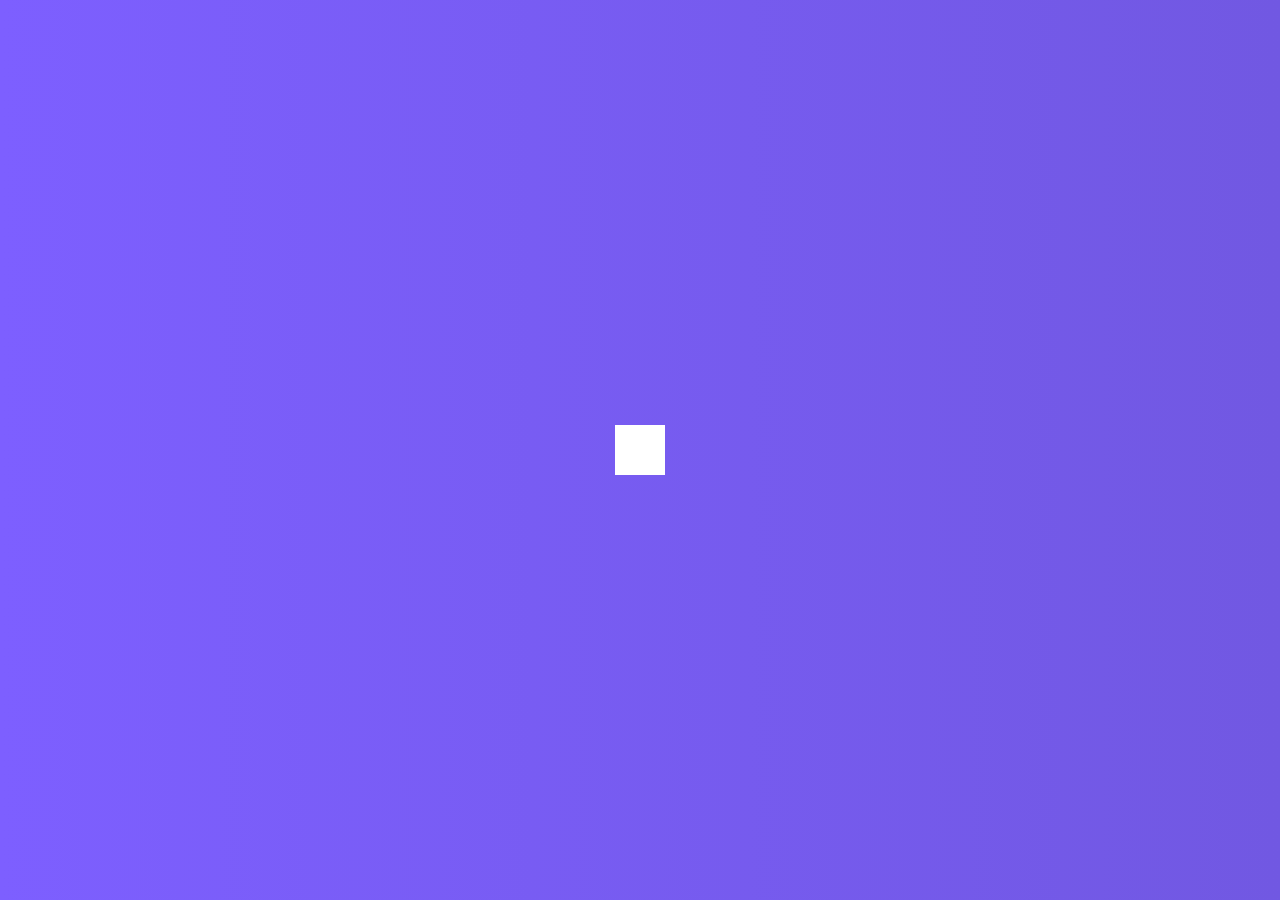
<file: Hidden_Search_Widget/index.html>
<!DOCTYPE html>
<html lang="en">
<head>
    <meta charset="UTF-8">
    <meta name="viewport" content="width=device-width, initial-scale=1.0">
    <link rel="stylesheet" href="style.css">
    <link rel="stylesheet" href="https://cdnjs.cloudflare.com/ajax/libs/font-awesome/6.5.1/css/all.min.css" integrity="sha512-DTOQO9RWCH3ppGqcWaEA1BIZOC6xxalwEsw9c2QQeAIftl+Vegovlnee1c9QX4TctnWMn13TZye+giMm8e2LwA==" crossorigin="anonymous" referrerpolicy="no-referrer" />
    <title>Hidden Search</title>
</head>
<body>
    <div class="search">
        <input type="text" class="input" placeholder="Search...">
        <button class="btn">
            <i class="fas fa-search"></i>
        </button>
    </div>
    <script src="script.js"></script>
</body>
</html>
</file>
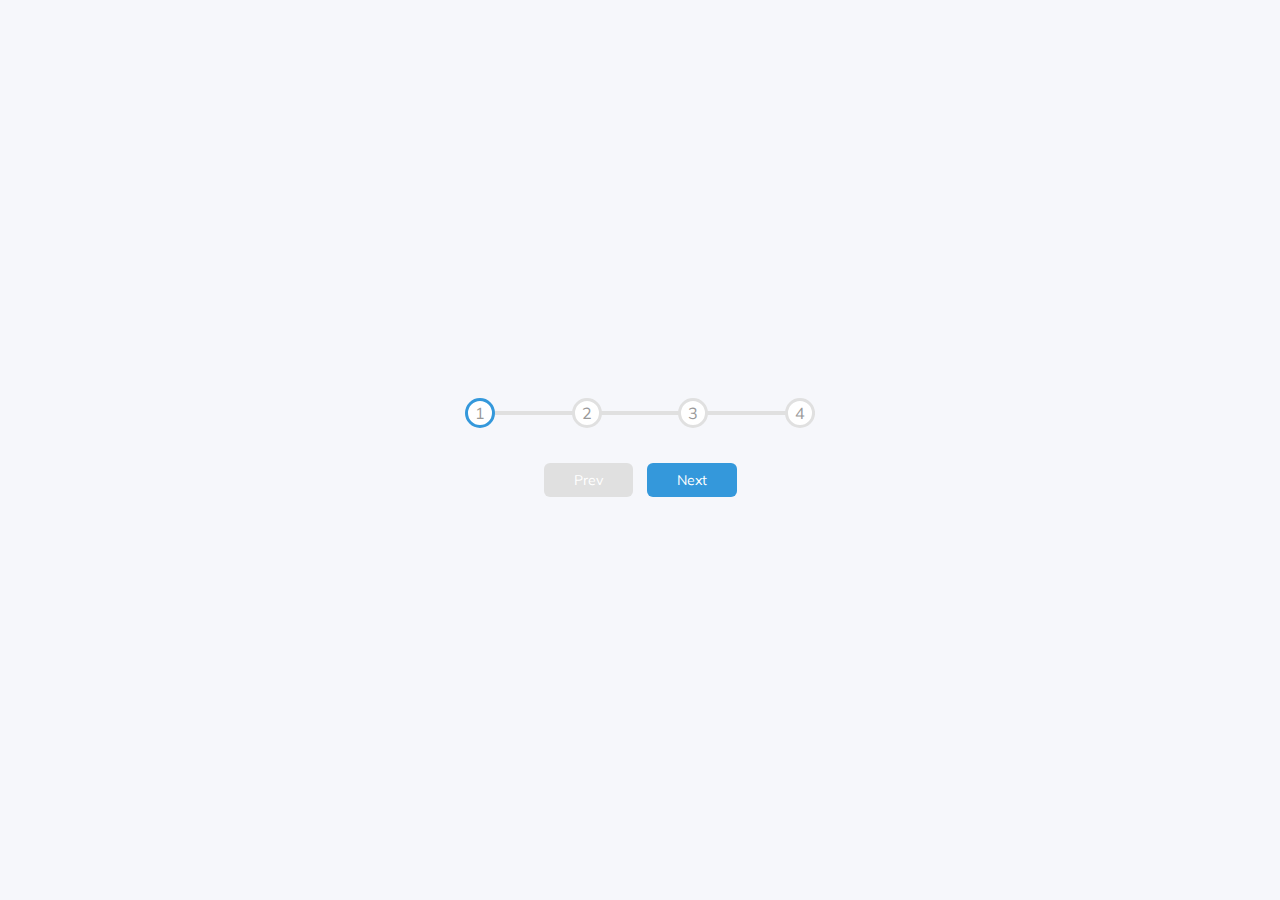
<file: Progress_Steps/index.html>
<!DOCTYPE html>
<html lang="en">
<head>
    <meta charset="UTF-8">
    <meta name="viewport" content="width=device-width, initial-scale=1.0">
    <link rel="stylesheet" href="style.css">
    <!-- <link rel="stylesheet" href="https://cdnjs.cloudflare.com/ajax/libs/font-awesome/6.5.1/css/all.min.css" integrity="sha512-DTOQO9RWCH3ppGqcWaEA1BIZOC6xxalwEsw9c2QQeAIftl+Vegovlnee1c9QX4TctnWMn13TZye+giMm8e2LwA==" crossorigin="anonymous" referrerpolicy="no-referrer" /> -->
    <title>Project Steps</title>
</head>
<body>
    <div class="container">
        <div class="progress-container">
            <div class="progress" id="progress"></div>
            <div class="circle active">1</div>
            <div class="circle">2</div>
            <div class="circle">3</div>
            <div class="circle">4</div>
        </div>

        <button class="btn" id="prev" disabled>Prev</button>
        <button class="btn" id="next">Next</button>
    </div>
    <script src="script.js"></script>
</body>
</html>
</file>
<file: Hidden_Search_Widget/style.css>
@import url('https://fonts.googleapis.com/css2?family=Roboto:wght@400;700&display=swap');

* {
    box-sizing: border-box;
}

body {
    background-image: linear-gradient(90deg, #7d5fff, #7158e2);
    font-family: 'Roboto', sans-serif;
    display: flex;
    align-items: center;
    justify-content: center;
    height: 100vh;
    overflow: hidden;
    margin: 0;
}

.search {
    position: relative;
    height: 50px;
}

.search .input {
    background-color: #fff;
    border: 0;
    border-top-left-radius: 10px;
    border-bottom-left-radius: 10px;
    font-size: 18px;
    padding: 15px;
    height: 50px;
    width: 50px;
    /* Transition affecting the width property to expand. */
    transition: width 0 0.3s ease;
}

.btn {
    background-color: #fff;
    border: 0;
    border-top-right-radius: 10px;
    border-bottom-right-radius: 10px;
    cursor: pointer;
    font-size: 24px;
    position: absolute;
    top: 0;
    left: 0;
    height: 50px;
    width: 50px;
    /* Add a transition so that the input gets wider and the search button moves over. */
    transition: transform 0.3s ease;
}

/* Removes outline when cursor is hovering over elements. */
.btn:focus, 
.input:focus {
    outline: none;
}

/* The search class, if it has an active class, then we want the input to go to 200px from the previous width property of 50. */
.search.active .input {
    width: 200px;
}

/* Here we're actually creating the transformation. */
.search.active .btn {
    transform: translateX(198px)
}
</file>
<file: Progress_Steps/style.css>
@import url('https://fonts.googleapis.com/css?family=Muli&display=swap');

/* root essentially creates variables; in this case, colors for an internal system of fill versus empty, so if we want to change multiple of the colors at once, we can do so easily from the variable here. */

:root {
    --line-border-fill: #3498db;
    --line-border-empty: #e0e0e0;
}

* {
    box-sizing: border-box;
}

body {
    background-color: #f6f7fb;
    font-family: 'Muli', sans-serif;
    display: flex;
    align-items: center;
    justify-content: center;
    height: 100vh;
    overflow: hidden;
    margin: 0;
}

.container {
    text-align: center;
}

.progress-container {
    display: flex;
    justify-content: space-between;
    position: relative;
    margin-bottom: 30px;
    max-width: 100%;
    width: 350px;
}


/* When you use 'before' selector, you do not see anything until you add 'content' property, which is set here to an empty string */
.progress-container::before {
    content: '';
    background-color: var(--line-border-empty);
    position: absolute;
    top: 50%;
    left: 0;
    transform: translateY(-50%);
    height: 4px;
    width: 100%;
    z-index: -1;
}

.progress {
    background-color: var(--line-border-fill);
    position: absolute;
    top: 50%;
    left: 0;
    transform: translateY(-50%);
    height: 4px;
    width: 0%;
    z-index: -1;
    transition: .4s ease;
}

.circle {
    background-color: #fff;
    color: #999;
    border-radius: 50%;
    height: 30px;
    width: 30px;
    display: flex;
    align-items: center;
    justify-content: center;
    border: 3px solid var(--line-border-empty);
    transition: 0.4s ease;
}

.circle.active {
    border-color: var(--line-border-fill);
}

.btn {
    background-color: var(--line-border-fill);
    color: #fff;
    border: 0;
    border-radius: 6px;
    cursor: pointer;
    font-family: inherit;
    padding: 8px 30px;
    margin: 5px;
    font-size: 14px;
}

/* selected element : state of element */

.btn:active {
    transform: scale(0.98);
}

.btn:focus{
    outline: 0;
}

.btn:disabled {
    background-color: var(--line-border-empty);
    cursor: not-allowed;
}
</file>
